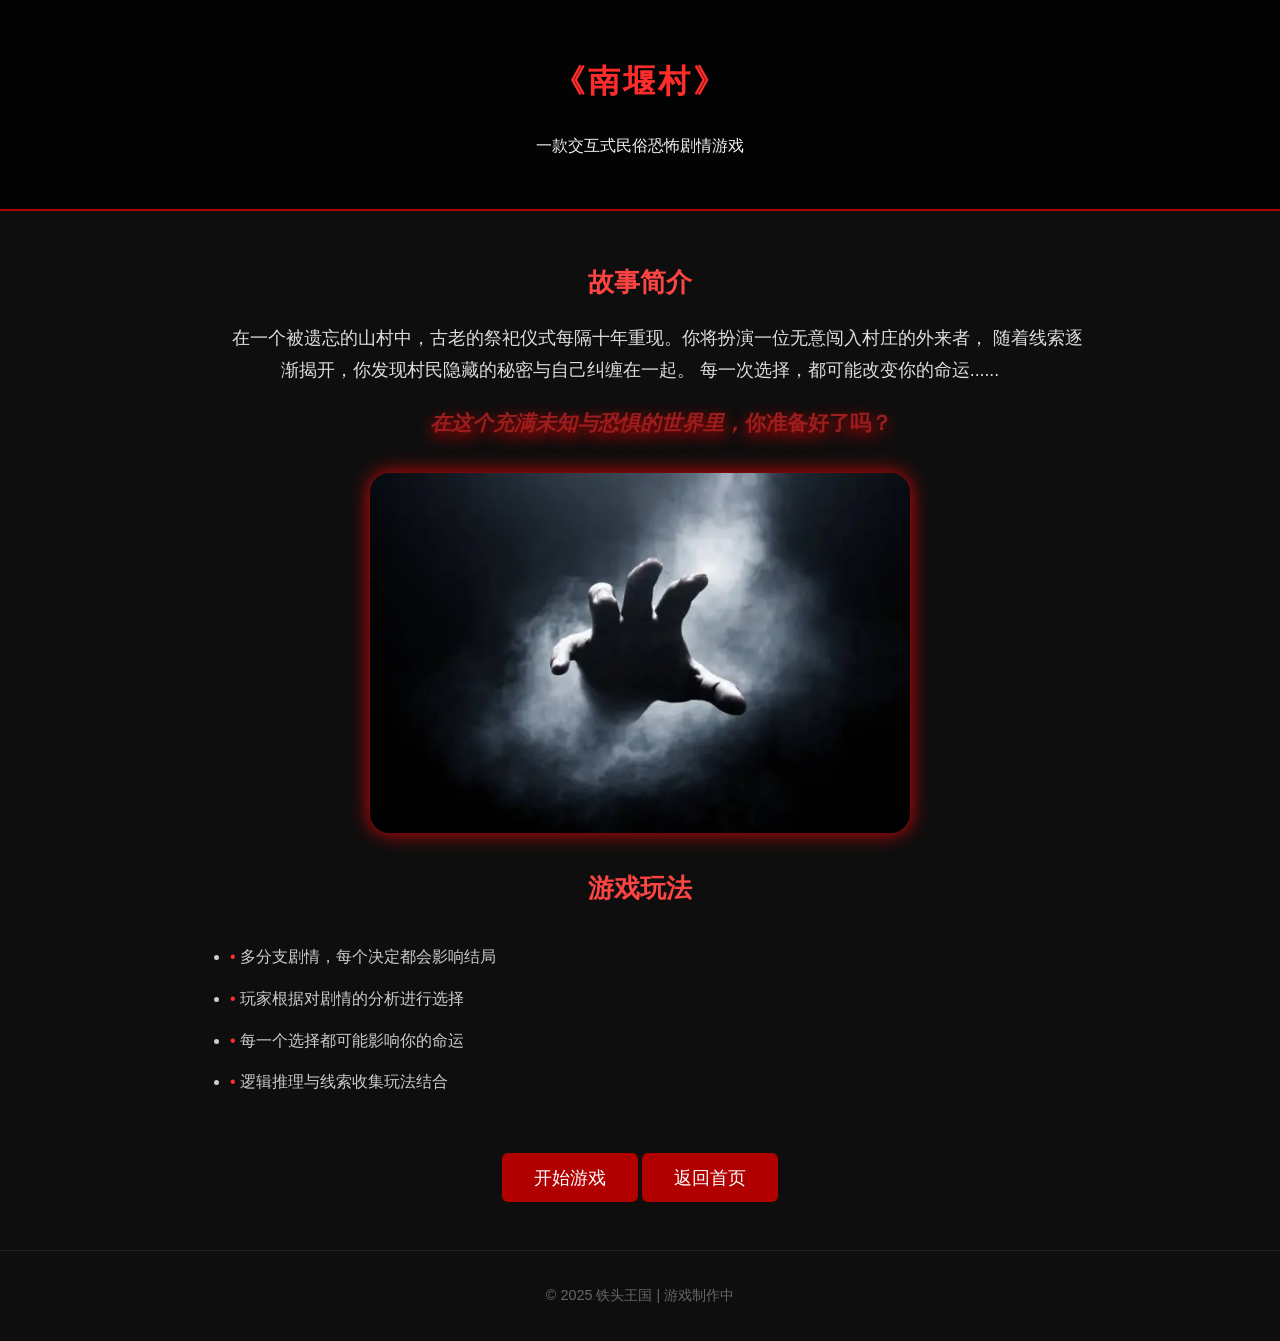
<file: src/Folklore/intro.html>
<!DOCTYPE html>
<html lang="zh-CN">

<head>
    <meta charset="UTF-8">
    <meta name="viewport" content="width=device-width, initial-scale=1.0">
    <title>民俗恐怖剧情游戏 - 游戏介绍</title>
    <link rel="stylesheet" href="css/intro.css">
</head>

<body>
    <header>
        <h1>《南堰村》</h1>
        <p>一款交互式民俗恐怖剧情游戏</p>
    </header>

    <section class="intro-section">
        <h2>故事简介</h2>
        <p>
            在一个被遗忘的山村中，古老的祭祀仪式每隔十年重现。你将扮演一位无意闯入村庄的外来者，
            随着线索逐渐揭开，你发现村民隐藏的秘密与自己纠缠在一起。
            每一次选择，都可能改变你的命运......
        </p>

        <p class="text1"><strong><em>在这个充满未知与恐惧的世界里，</em>你准备好了吗？</strong></p>

        <img src="images/intro.webp" alt="游戏预览图" class="screenshot">

        <h2>游戏玩法</h2>
        <ul class="feature-list">
            <li>多分支剧情，每个决定都会影响结局</li>
            <li>玩家根据对剧情的分析进行选择</li>
            <li>每一个选择都可能影响你的命运</li>
            <li>逻辑推理与线索收集玩法结合</li>
        </ul>

        <button class="btn" id="startGame">开始游戏</button>
        <button class="btn" id="return">返回首页</button>
    </section>

    <footer>
        © 2025  铁头王国 | 游戏制作中
    </footer>

    <script src="js/intro.js"></script>
</body>

</html>
</file>
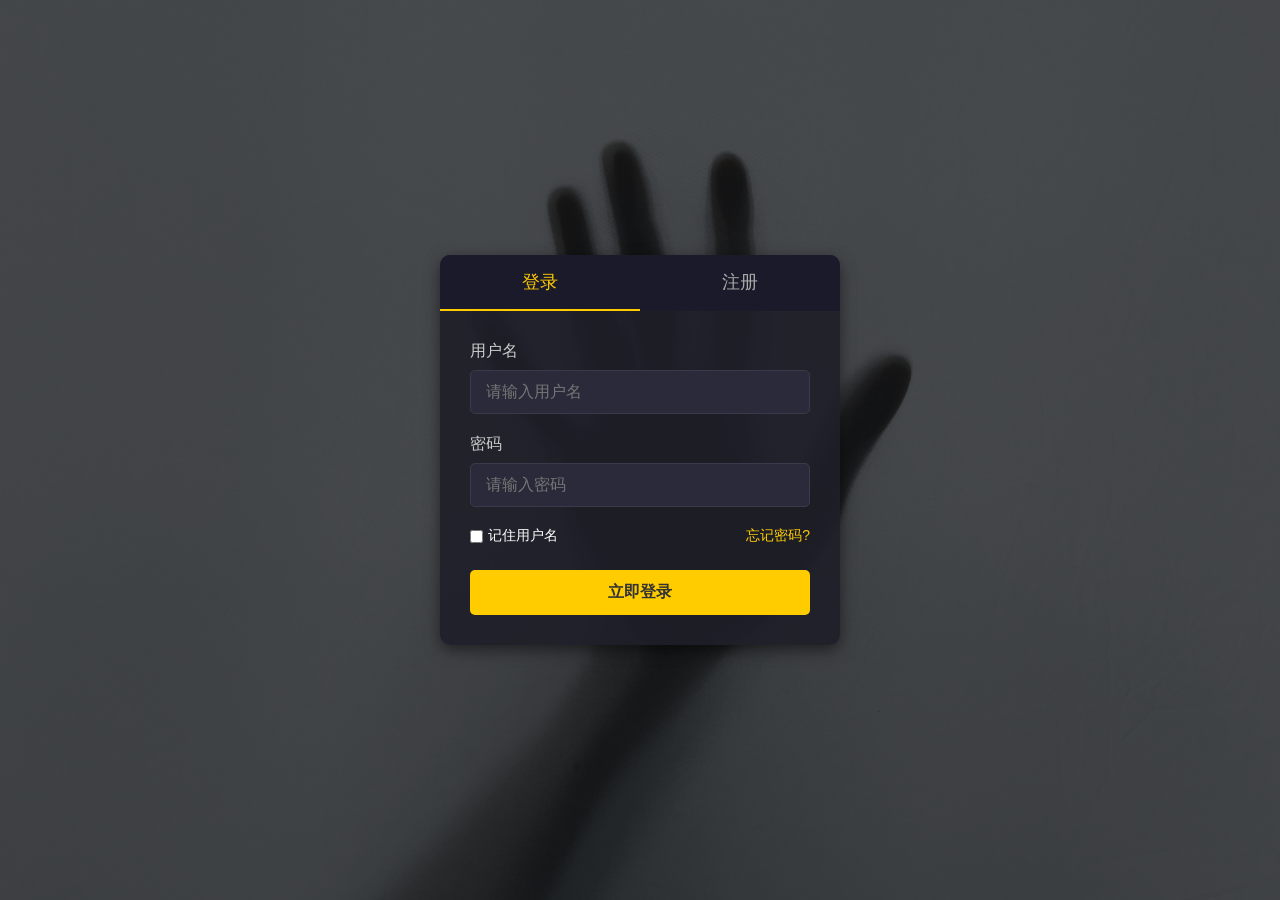
<file: src/Folklore/login.html>
<!DOCTYPE html>
<html lang="zh-CN">

<head>
    <meta charset="UTF-8">
    <meta name="viewport" content="width=device-width, initial-scale=1.0">
    <title>民俗恐怖故事网站 - 登录</title>
    <link rel="stylesheet" href="css/login.css">
</head>

<body>
    <div class="登录容器">

        <div class="选项卡容器">
            <div class="选项卡 激活" id="登录选项卡">登录</div>
            <div class="选项卡" id="注册选项卡">注册</div>
        </div>

        <div class="表单容器">
            <form id="登录表单" action="login.php" method="post">
                <div class="表单组">
                    <label for="用户名">用户名</label>
                    <input type="text" id="用户名" name="用户名" placeholder="请输入用户名" required>
                </div>

                <div class="表单组">
                    <label for="密码">密码</label>
                    <input type="password" id="密码" name="密码" placeholder="请输入密码" required>
                </div>


                <div class="选项">
                    <div class="记住我">
                        <input type="checkbox" id="记住" name="记住">
                        <label for="记住">记住用户名</label>
                    </div>
                    <a href="#" class="忘记密码">忘记密码?</a>
                </div>

                <button type="submit" class="登录按钮">立即登录</button>
            </form>

            <form id="注册表单" action="register.php" method="post" style="display: none;">
                <div class="表单组">
                    <label for="注册用户名">用户名</label>
                    <input type="text" id="注册用户名" name="注册用户名" placeholder="请输入用户名" required>
                </div>

                <div class="表单组">
                    <label for="注册密码">密码</label>
                    <input type="password" id="注册密码" name="注册密码" placeholder="请输入密码" required>
                </div>

                <div id="pw-rules" class="rules" aria-live="polite">
                    <div class="rule" id="r-length">• 长度 8~20,可包含字母、数字和特殊字符</div>
                </div>

                <div class="表单组">
                    <label for="确认密码">确认密码</label>
                    <input type="password" id="确认密码" name="确认密码" placeholder="请再次输入密码" required>
                </div>

                <button type="submit" class="注册按钮">立即注册</button>

            </form>

        </div>

    </div>



    <script src="js/login.js"></script>
</body>

</html>
</file>
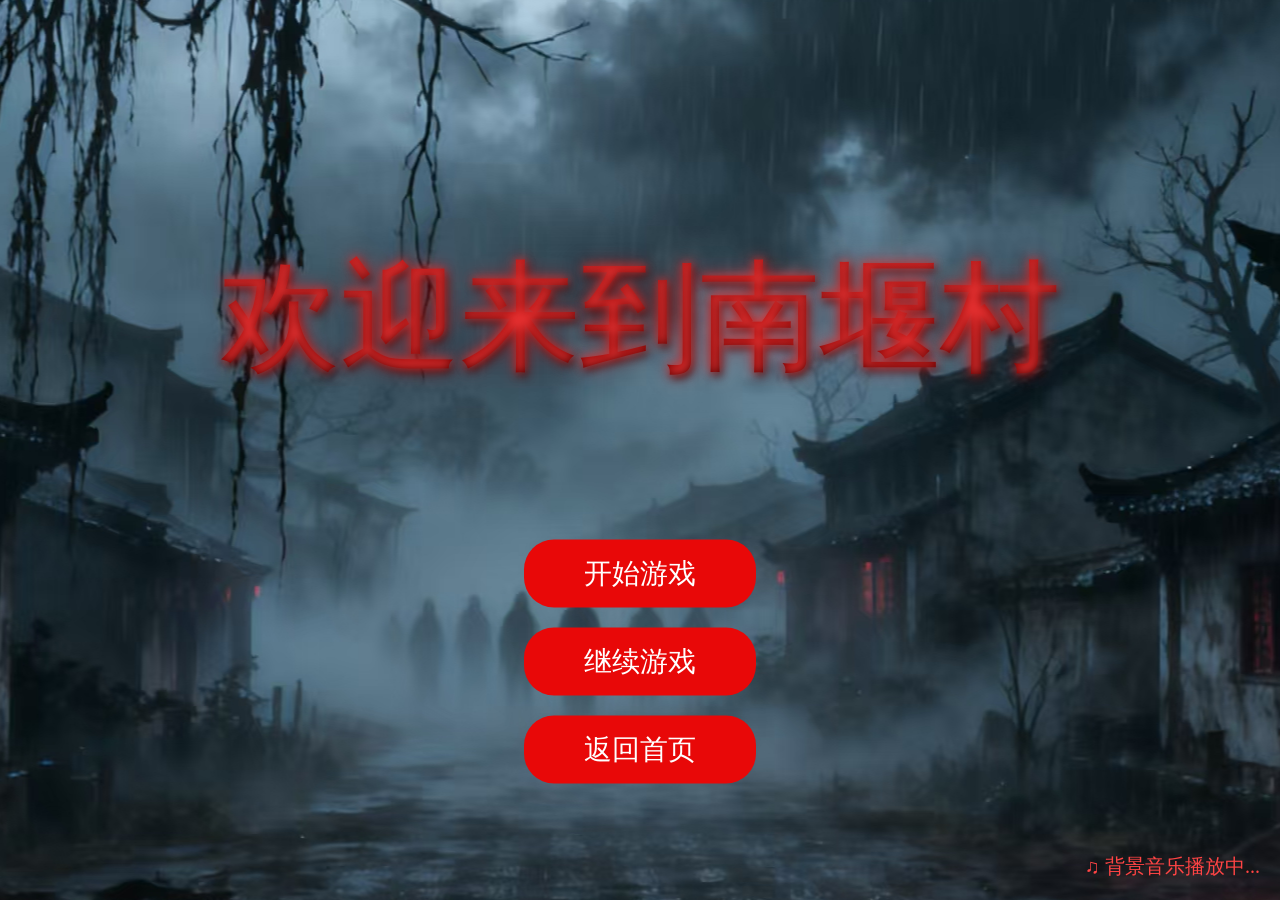
<file: src/Folklore/start_game.html>
<!DOCTYPE html>
<html lang="zh-CN">

<head>
    <meta charset="UTF-8">
    <meta name="viewport" content="width=device-width, initial-scale=1.0">
    <title>开始游戏 - 民俗恐怖传说</title>
    <link rel="stylesheet" href="css/start.css">
</head>

<body>

    <div class="container">
        <p>欢迎来到南堰村</p>
        <button class="btn" onclick="startGame()">开始游戏</button>
        <button class="btn" onclick="continueGame()">继续游戏</button>
        <button class="btn" onclick="returnHome()">返回首页</button>
    </div>

    <div class="music-note">♫ 背景音乐播放中...</div>

    <script src="js/start.js"></script>

</body>

</html>
</file>
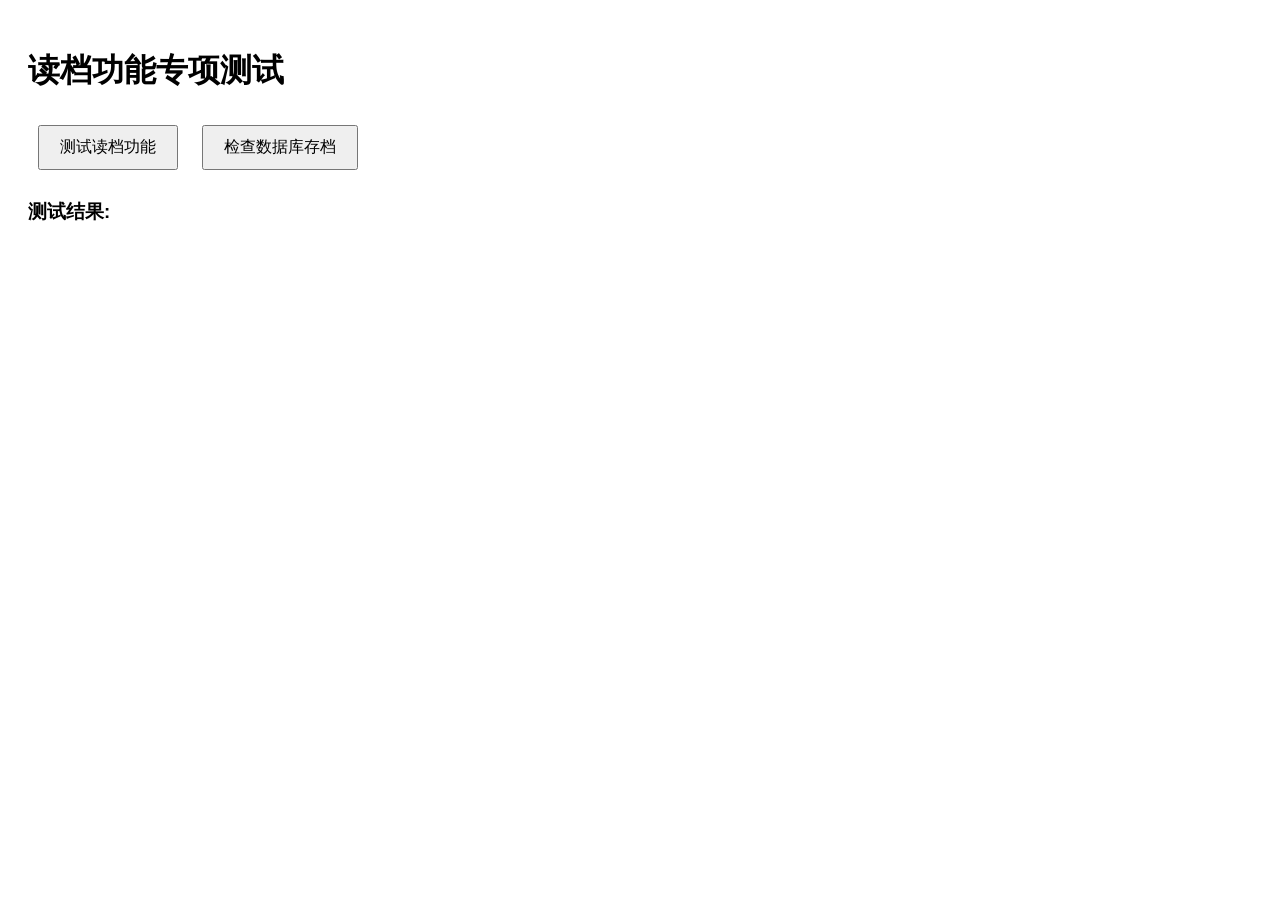
<file: src/Folklore/test_save.html>
<!DOCTYPE html>
<html>

<head>
    <title>读档功能测试</title>
    <script src="https://code.jquery.com/jquery-3.6.0.min.js"></script>
    <style>
        body {
            font-family: Arial;
            padding: 20px;
        }

        button {
            padding: 10px 20px;
            margin: 10px;
            font-size: 16px;
        }

        .success {
            color: green;
        }

        .error {
            color: red;
        }

        pre {
            background: #f5f5f5;
            padding: 10px;
        }
    </style>
</head>

<body>
    <h1>读档功能专项测试</h1>

    <button onclick="testLoad()">测试读档功能</button>
    <button onclick="checkDatabase()">检查数据库存档</button>

    <h3>测试结果:</h3>
    <div id="result"></div>

    <script>
        function log(message, isError = false) {
            console.log(message);
            const result = document.getElementById('result');
            const div = document.createElement('div');
            div.className = isError ? 'error' : 'success';
            div.innerHTML = '<strong>' + new Date().toLocaleTimeString() + '</strong> - ' + message;
            result.appendChild(div);
        }

        function testLoad() {
            log('=== 开始读档测试 ===');

            $.ajax({
                url: 'game_save.php',
                type: 'POST',
                data: {
                    action: 'load'
                },
                dataType: 'json',
                success: function (response) {
                    log('读档响应: ' + JSON.stringify(response));

                    if (response.success) {
                        log('✓ PHP读档成功');

                        if (response.game_data) {
                            try {
                                const saveData = JSON.parse(response.game_data);
                                log('✓ 存档数据解析成功');
                                log('存档内容: <pre>' + JSON.stringify(saveData, null, 2) + '</pre>');

                                // 检查关键字段
                                if (saveData.passage) {
                                    log('✓ 包含段落信息: ' + saveData.passage);
                                } else {
                                    log('❌ 缺少段落信息', true);
                                }

                                if (saveData.variables) {
                                    log('✓ 包含游戏变量，数量: ' + Object.keys(saveData.variables).length);
                                } else {
                                    log('❌ 缺少游戏变量', true);
                                }

                            } catch (e) {
                                log('❌ 存档数据解析失败: ' + e.message, true);
                                log('原始数据: ' + response.game_data.substring(0, 200));
                            }
                        } else {
                            log('❌ 响应中没有game_data字段', true);
                        }
                    } else {
                        log('❌ PHP读档失败: ' + response.message, true);
                    }
                },
                error: function (xhr, status, error) {
                    log('❌ AJAX请求失败: ' + error, true);
                    log('HTTP状态: ' + xhr.status, true);
                }
            });
        }

        function checkDatabase() {
            log('=== 检查数据库存档状态 ===');

            // 先保存一个测试存档，然后立即读取
            const testData = {
                passage: "TestPassage",
                variables: {
                    test: "value",
                    number: 123
                },
                timestamp: new Date().toISOString()
            };

            $.ajax({
                url: 'game_save.php',
                type: 'POST',
                data: {
                    action: 'save',
                    game_data: JSON.stringify(testData)
                },
                dataType: 'json',
                success: function (saveResponse) {
                    log('保存测试存档: ' + JSON.stringify(saveResponse));

                    if (saveResponse.success) {
                        // 等待一下然后读取
                        setTimeout(() => {
                            $.ajax({
                                url: 'game_save.php',
                                type: 'POST',
                                data: { action: 'load' },
                                dataType: 'json',
                                success: function (loadResponse) {
                                    log('读取测试存档: ' + JSON.stringify(loadResponse));

                                    if (loadResponse.success && loadResponse.game_data) {
                                        const loadedData = JSON.parse(loadResponse.game_data);
                                        if (loadedData.passage === "TestPassage") {
                                            log('✓ 数据库读写测试通过');
                                        } else {
                                            log('❌ 数据库读取的数据不正确', true);
                                        }
                                    } else {
                                        log('❌ 无法读取刚保存的存档', true);
                                    }
                                }
                            });
                        }, 500);
                    } else {
                        log('❌ 无法保存测试存档', true);
                    }
                }
            });
        }
    </script>
</body>

</html>
</file>
<file: src/Folklore/css/intro.css>
body {
     margin: 0;
     font-family: "Microsoft YaHei", sans-serif;
     background-color: #0e0e0e;
     color: #f1f1f1;
     line-height: 1.8;
     overflow-x: hidden;
 }

 header {
     background: rgba(0, 0, 0, 0.8);
     text-align: center;
     padding: 2rem 1rem;
     border-bottom: 2px solid #b10000;
 }

 header h1 {
     font-size: 2rem;
     color: #ff2c2c;
     letter-spacing: 3px;
 }

 .intro-section {
     max-width: 900px;
     margin: 3rem auto;
     padding: 0 1.5rem;
     text-align: center;
 }

 .intro-section h2 {
     color: #ff4444;
     font-size: 1.6rem;
     margin-bottom: 1rem;
 }

 .intro-section p {
     color: #ddd;
     font-size: 1.1rem;
     text-indent: 2em;
 }

 .intro-section p.text1 {
     margin-top: 1rem;
     color: #9b1d1d;
     font-size: 1.3rem;
     text-shadow: 0 5px 15px rgba(228, 2, 2, 0.947);
 }

 .screenshot {
     width: 60%;
     max-width: 800px;
     margin: 2rem auto;
     display: block;
     border-radius: 20px;
     box-shadow: 0 0 20px rgb(224, 7, 7);
 }

 .feature-list {
     margin-top: 2rem;
     text-align: left;
 }

 .feature-list li {
     margin-bottom: 0.8rem;
     color: #ccc;
 }

 .feature-list li::before {
     content: "• ";
     color: #ff2c2c;
 }

 .btn {
     display: inline-block;
     margin-top: 2.5rem;
     padding: 0.8rem 2rem;
     background-color: #b10000;
     color: white;
     border: none;
     border-radius: 6px;
     font-size: 1.1rem;
     cursor: pointer;
     transition: 0.3s;
 }

 .btn:hover {
     background-color: #ff2c2c;
     transform: scale(1.05);
 }

 footer {
     text-align: center;
     padding: 2rem;
     color: #666;
     font-size: 0.9rem;
     border-top: 1px solid #222;
 }

 /* 背景渐变动画 */
 @keyframes fadeIn {
     from {
         opacity: 0;
     }

     to {
         opacity: 1;
     }
 }

 body {
     animation: fadeIn 1.5s ease-in;
 }
</file>
<file: src/Folklore/css/login.css>
/* 基础样式重置 */
* {
    margin: 0;
    padding: 0;
    box-sizing: border-box;
    font-family: "Microsoft YaHei", sans-serif;
}

body {
    background-color: #121212;
    color: #ffffff;
    min-height: 100vh;
    display: flex;
    justify-content: center;
    align-items: center;
    background-image:
            linear-gradient(rgba(0, 0, 0, 0.7), rgba(0, 0, 0, 0.7)),
            url("../images/login.jpg");
    background-position: center;
    background-size: cover;
    background-repeat: no-repeat;
    padding: 20px;
}

/* 登录容器样式 */
.登录容器 {
    width: 100%;
    max-width: 400px;
    background-color: rgba(30, 30, 40, 0.9);
    border-radius: 10px;
    overflow: hidden;
    box-shadow: 0 5px 15px rgba(0, 0, 0, 0.5);
}

/* 选项卡样式 */
.选项卡容器 {
    display: flex;
    background-color: #1a1a2a;
}

.选项卡 {
    flex: 1;
    padding: 15px 0;
    text-align: center;
    cursor: pointer;
    font-size: 18px;
    color: #aaa;
    transition: all 0.3s;
}

.选项卡.激活 {
    color: #ffcc00;
    border-bottom: 2px solid #ffcc00;
}

/* 表单样式 */
.表单容器 {
    padding: 30px;
}

.表单组 {
    margin-bottom: 20px;
}

.表单组 label {
    display: block;
    margin-bottom: 8px;
    color: #ccc;
}

.表单组 input {
    width: 100%;
    padding: 12px 15px;
    background-color: #2a2a3a;
    border: 1px solid #3a3a4a;
    border-radius: 5px;
    color: #fff;
    font-size: 16px;
}

.表单组 input:focus {
    outline: none;
    border-color: #ffcc00;
}

.选项 {
    display: flex;
    justify-content: space-between;
    align-items: center;
    margin-bottom: 25px;
    font-size: 14px;
}

.记住我 {
    display: flex;
    align-items: center;
}

.记住我 input {
    margin-right: 5px;
}

.忘记密码 {
    color: #ffcc00;
    text-decoration: none;
}

.忘记密码:hover {
    text-decoration: underline;
}

.登录按钮 {
    width: 100%;
    padding: 12px;
    background-color: #ffcc00;
    color: #333;
    border: none;
    border-radius: 5px;
    font-size: 16px;
    font-weight: bold;
    cursor: pointer;
    transition: background-color 0.3s;
}

.登录按钮:hover {
    background-color: #ffd633;
}

.rules {
    margin-top: 1px;
    padding: 1px;
}
.rule {
    font-size: 12px;
    margin: 6px 0;
}
.注册按钮 {
    width: 100%;
    padding: 12px;
    background-color: #ffcc00;
    color: #333;
    border: none;
    border-radius: 5px;
    font-size: 16px;
    font-weight: bold;
    cursor: pointer;
    transition: background-color 0.3s;
}

.注册按钮:hover {
    background-color: #ffd633;
}

/* 响应式调整 */
@media (max-width: 480px) {
    .登录容器 {
        max-width: 100%;
    }

    .表单容器 {
        padding: 20px;
    }
}
</file>
<file: src/Folklore/css/start.css>
html,body {
    opacity: 0;
    animation: fadeIn 2s ease-in forwards;
     margin: 0;
     height: 100%;
     overflow: hidden;
     background: url("../images/start_background.jpg") no-repeat center center fixed;
     font-family: "Creepster", "微软雅黑", cursive;
 }
/* 动画关键帧 */
@keyframes fadeIn {
    from {
        opacity: 0;
        transform: scale(1.05);
        /* 轻微放大，让进入更柔和 */
    }

    to {
        opacity: 1;
        transform: scale(1);
    }
}

 /* 主内容区域 */
 .container {
     position: relative;
     top: 50%;
     transform: translateY(-50%);
     text-align: center;
     display: flex;
     flex-direction: column;
     align-items: center;
     gap: 20px;
     color: #fff;
 }
.container p {
       font-size: 120px;
        font-weight: 500;
       
        display: inline-block;
        position: relative;
        /* 发光+金属血光渐变 */
        background: linear-gradient(180deg,
                #bc1b1b 10%,
                #911a1a 30%,
                #6b0000 80%);
        -webkit-background-clip: text;
        background-clip: text;
        color: transparent;
        text-shadow:
            0 0 10px rgba(255, 60, 60, 0.8),
            0 0 20px rgba(255, 0, 0, 0.6),
            2px 4px 8px rgba(0, 0, 0, 0.8);
        transition: transform 0.3s ease, text-shadow 0.3s ease;
     }
.container p:hover {
    transform: scale(1.05);
    text-shadow:
        0 0 12px rgba(255, 80, 80, 1),
        0 0 25px rgba(255, 0, 0, 0.8),
        3px 6px 10px rgba(0, 0, 0, 0.9);
        }

 /* 开始按钮 */
 .btn {
     font-size: 28px;
     padding: 15px 60px;
     color: #fff;
     border: none;
     border-radius: 30px;
     background-color: #e80808;
     cursor: pointer;
     text-transform: uppercase;
     transition: all 0.3s ease;
     position: relative;
 }


 .btn:hover {
    transform: scale(1.1);
    box-shadow: 0 0 20px #ff4444, inset 0;
    color: #fff;
    box-shadow: 0 0 30px #ff0000, inset 0 0 10px #ff0000;
 }



 /* 音乐提示 */
 .music-note {
     position: fixed;
     bottom: 20px;
     right: 20px;
     color: #ff4444;
     font-size: 20px;
 }
</file>
